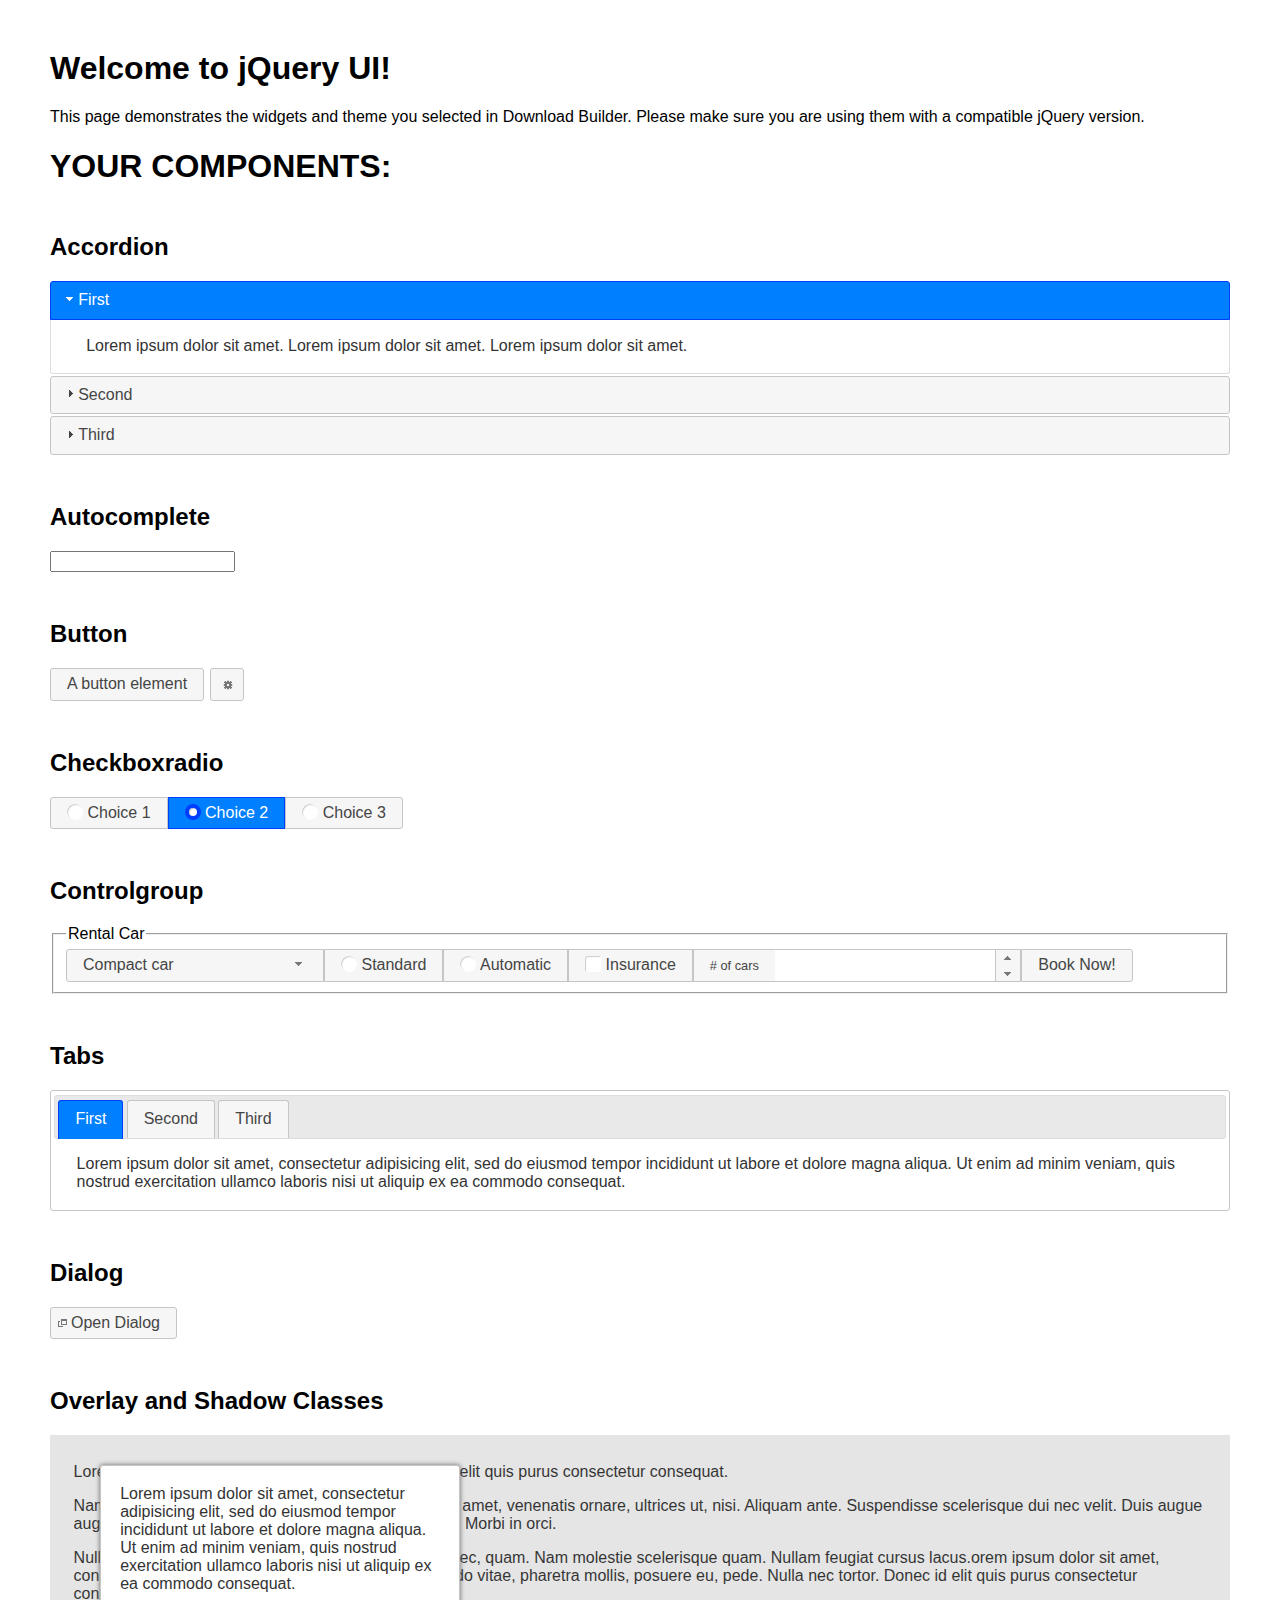
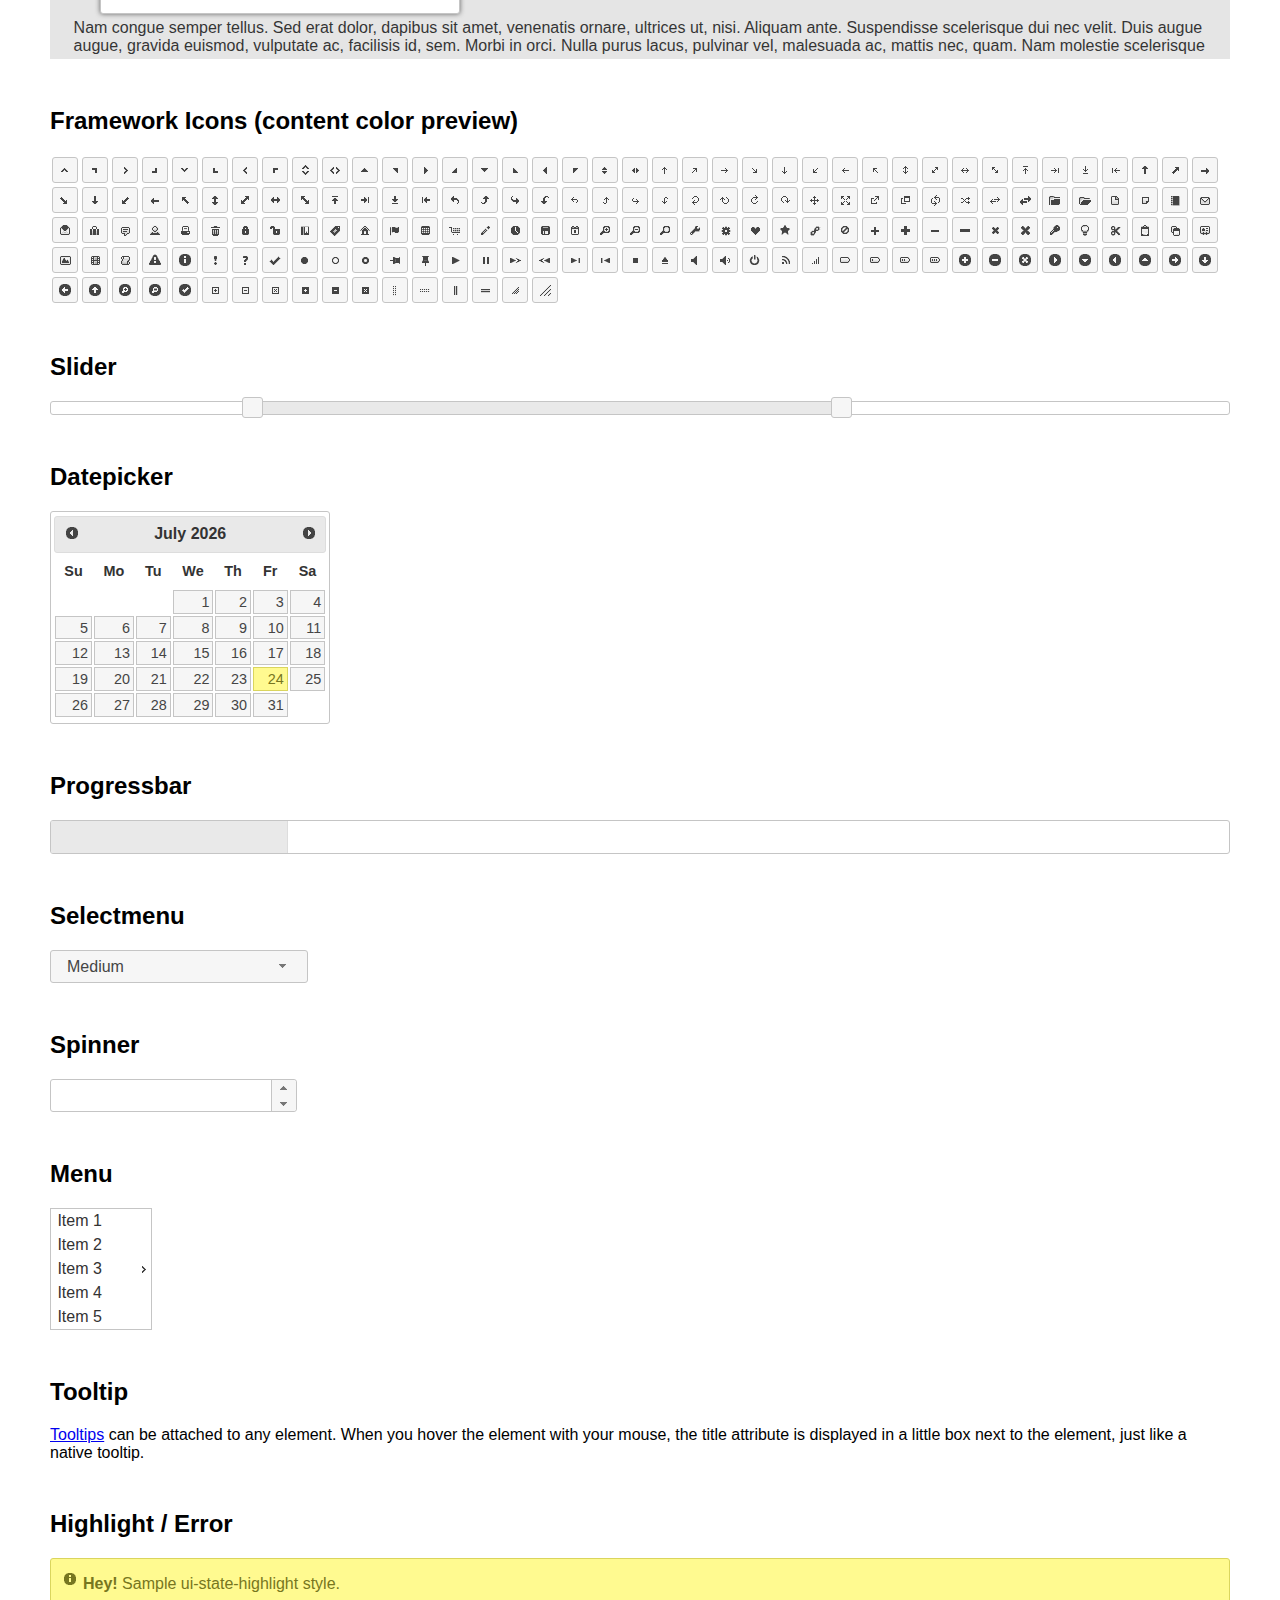
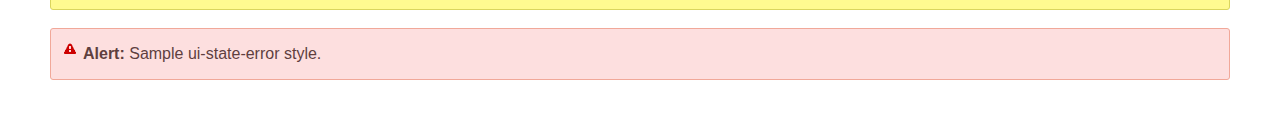
<file: ui/index.html>
<!doctype html>
<html lang="us">
<head>
	<meta charset="utf-8">
	<title>jQuery UI Example Page</title>
	<link href="jquery-ui.css" rel="stylesheet">
	<style>
	body{
		font-family: "Trebuchet MS", sans-serif;
		margin: 50px;
	}
	.demoHeaders {
		margin-top: 2em;
	}
	#dialog-link {
		padding: .4em 1em .4em 20px;
		text-decoration: none;
		position: relative;
	}
	#dialog-link span.ui-icon {
		margin: 0 5px 0 0;
		position: absolute;
		left: .2em;
		top: 50%;
		margin-top: -8px;
	}
	#icons {
		margin: 0;
		padding: 0;
	}
	#icons li {
		margin: 2px;
		position: relative;
		padding: 4px 0;
		cursor: pointer;
		float: left;
		list-style: none;
	}
	#icons span.ui-icon {
		float: left;
		margin: 0 4px;
	}
	.fakewindowcontain .ui-widget-overlay {
		position: absolute;
	}
	select {
		width: 200px;
	}
	</style>
</head>
<body>

<h1>Welcome to jQuery UI!</h1>

<div class="ui-widget">
	<p>This page demonstrates the widgets and theme you selected in Download Builder. Please make sure you are using them with a compatible jQuery version.</p>
</div>

<h1>YOUR COMPONENTS:</h1>


<!-- Accordion -->
<h2 class="demoHeaders">Accordion</h2>
<div id="accordion">
	<h3>First</h3>
	<div>Lorem ipsum dolor sit amet. Lorem ipsum dolor sit amet. Lorem ipsum dolor sit amet.</div>
	<h3>Second</h3>
	<div>Phasellus mattis tincidunt nibh.</div>
	<h3>Third</h3>
	<div>Nam dui erat, auctor a, dignissim quis.</div>
</div>



<!-- Autocomplete -->
<h2 class="demoHeaders">Autocomplete</h2>
<div>
	<input id="autocomplete" title="type &quot;a&quot;">
</div>



<!-- Button -->
<h2 class="demoHeaders">Button</h2>
<button id="button">A button element</button>
<button id="button-icon">An icon-only button</button>



<!-- Checkboxradio -->
<h2 class="demoHeaders">Checkboxradio</h2>
<form style="margin-top: 1em;">
	<div id="radioset">
		<input type="radio" id="radio1" name="radio"><label for="radio1">Choice 1</label>
		<input type="radio" id="radio2" name="radio" checked="checked"><label for="radio2">Choice 2</label>
		<input type="radio" id="radio3" name="radio"><label for="radio3">Choice 3</label>
	</div>
</form>



<!-- Controlgroup -->
<h2 class="demoHeaders">Controlgroup</h2>
<fieldset>
	<legend>Rental Car</legend>
	<div id="controlgroup">
		<select id="car-type">
			<option>Compact car</option>
			<option>Midsize car</option>
			<option>Full size car</option>
			<option>SUV</option>
			<option>Luxury</option>
			<option>Truck</option>
			<option>Van</option>
		</select>
		<label for="transmission-standard">Standard</label>
		<input type="radio" name="transmission" id="transmission-standard">
		<label for="transmission-automatic">Automatic</label>
		<input type="radio" name="transmission" id="transmission-automatic">
		<label for="insurance">Insurance</label>
		<input type="checkbox" name="insurance" id="insurance">
		<label for="horizontal-spinner" class="ui-controlgroup-label"># of cars</label>
		<input id="horizontal-spinner" class="ui-spinner-input">
		<button>Book Now!</button>
	</div>
</fieldset>



<!-- Tabs -->
<h2 class="demoHeaders">Tabs</h2>
<div id="tabs">
	<ul>
		<li><a href="#tabs-1">First</a></li>
		<li><a href="#tabs-2">Second</a></li>
		<li><a href="#tabs-3">Third</a></li>
	</ul>
	<div id="tabs-1">Lorem ipsum dolor sit amet, consectetur adipisicing elit, sed do eiusmod tempor incididunt ut labore et dolore magna aliqua. Ut enim ad minim veniam, quis nostrud exercitation ullamco laboris nisi ut aliquip ex ea commodo consequat.</div>
	<div id="tabs-2">Phasellus mattis tincidunt nibh. Cras orci urna, blandit id, pretium vel, aliquet ornare, felis. Maecenas scelerisque sem non nisl. Fusce sed lorem in enim dictum bibendum.</div>
	<div id="tabs-3">Nam dui erat, auctor a, dignissim quis, sollicitudin eu, felis. Pellentesque nisi urna, interdum eget, sagittis et, consequat vestibulum, lacus. Mauris porttitor ullamcorper augue.</div>
</div>



<h2 class="demoHeaders">Dialog</h2>
<p>
	<button id="dialog-link" class="ui-button ui-corner-all ui-widget">
		<span class="ui-icon ui-icon-newwin"></span>Open Dialog
	</button>
</p>

<h2 class="demoHeaders">Overlay and Shadow Classes</h2>
<div style="position: relative; width: 96%; height: 200px; padding:1% 2%; overflow:hidden;" class="fakewindowcontain">
	<p>Lorem ipsum dolor sit amet,  Nulla nec tortor. Donec id elit quis purus consectetur consequat. </p><p>Nam congue semper tellus. Sed erat dolor, dapibus sit amet, venenatis ornare, ultrices ut, nisi. Aliquam ante. Suspendisse scelerisque dui nec velit. Duis augue augue, gravida euismod, vulputate ac, facilisis id, sem. Morbi in orci. </p><p>Nulla purus lacus, pulvinar vel, malesuada ac, mattis nec, quam. Nam molestie scelerisque quam. Nullam feugiat cursus lacus.orem ipsum dolor sit amet, consectetur adipiscing elit. Donec libero risus, commodo vitae, pharetra mollis, posuere eu, pede. Nulla nec tortor. Donec id elit quis purus consectetur consequat. </p><p>Nam congue semper tellus. Sed erat dolor, dapibus sit amet, venenatis ornare, ultrices ut, nisi. Aliquam ante. Suspendisse scelerisque dui nec velit. Duis augue augue, gravida euismod, vulputate ac, facilisis id, sem. Morbi in orci. Nulla purus lacus, pulvinar vel, malesuada ac, mattis nec, quam. Nam molestie scelerisque quam. </p><p>Nullam feugiat cursus lacus.orem ipsum dolor sit amet, consectetur adipiscing elit. Donec libero risus, commodo vitae, pharetra mollis, posuere eu, pede. Nulla nec tortor. Donec id elit quis purus consectetur consequat. Nam congue semper tellus. Sed erat dolor, dapibus sit amet, venenatis ornare, ultrices ut, nisi. Aliquam ante. </p><p>Suspendisse scelerisque dui nec velit. Duis augue augue, gravida euismod, vulputate ac, facilisis id, sem. Morbi in orci. Nulla purus lacus, pulvinar vel, malesuada ac, mattis nec, quam. Nam molestie scelerisque quam. Nullam feugiat cursus lacus.orem ipsum dolor sit amet, consectetur adipiscing elit. Donec libero risus, commodo vitae, pharetra mollis, posuere eu, pede. Nulla nec tortor. Donec id elit quis purus consectetur consequat. Nam congue semper tellus. Sed erat dolor, dapibus sit amet, venenatis ornare, ultrices ut, nisi. </p>

	<!-- ui-dialog -->
	<div class="ui-widget-overlay ui-front"></div>
	<div style="position: absolute; width: 320px; left: 50px; top: 30px; padding: 1.2em" class="ui-widget ui-front ui-widget-content ui-corner-all ui-widget-shadow">
		Lorem ipsum dolor sit amet, consectetur adipisicing elit, sed do eiusmod tempor incididunt ut labore et dolore magna aliqua. Ut enim ad minim veniam, quis nostrud exercitation ullamco laboris nisi ut aliquip ex ea commodo consequat.
	</div>

</div>

<!-- ui-dialog -->
<div id="dialog" title="Dialog Title">
	<p>Lorem ipsum dolor sit amet, consectetur adipisicing elit, sed do eiusmod tempor incididunt ut labore et dolore magna aliqua. Ut enim ad minim veniam, quis nostrud exercitation ullamco laboris nisi ut aliquip ex ea commodo consequat.</p>
</div>



<h2 class="demoHeaders">Framework Icons (content color preview)</h2>
<ul id="icons" class="ui-widget ui-helper-clearfix">
	<li class="ui-state-default ui-corner-all" title=".ui-icon-caret-1-n"><span class="ui-icon ui-icon-caret-1-n"></span></li>
	<li class="ui-state-default ui-corner-all" title=".ui-icon-caret-1-ne"><span class="ui-icon ui-icon-caret-1-ne"></span></li>
	<li class="ui-state-default ui-corner-all" title=".ui-icon-caret-1-e"><span class="ui-icon ui-icon-caret-1-e"></span></li>
	<li class="ui-state-default ui-corner-all" title=".ui-icon-caret-1-se"><span class="ui-icon ui-icon-caret-1-se"></span></li>
	<li class="ui-state-default ui-corner-all" title=".ui-icon-caret-1-s"><span class="ui-icon ui-icon-caret-1-s"></span></li>
	<li class="ui-state-default ui-corner-all" title=".ui-icon-caret-1-sw"><span class="ui-icon ui-icon-caret-1-sw"></span></li>
	<li class="ui-state-default ui-corner-all" title=".ui-icon-caret-1-w"><span class="ui-icon ui-icon-caret-1-w"></span></li>
	<li class="ui-state-default ui-corner-all" title=".ui-icon-caret-1-nw"><span class="ui-icon ui-icon-caret-1-nw"></span></li>
	<li class="ui-state-default ui-corner-all" title=".ui-icon-caret-2-n-s"><span class="ui-icon ui-icon-caret-2-n-s"></span></li>
	<li class="ui-state-default ui-corner-all" title=".ui-icon-caret-2-e-w"><span class="ui-icon ui-icon-caret-2-e-w"></span></li>
	<li class="ui-state-default ui-corner-all" title=".ui-icon-triangle-1-n"><span class="ui-icon ui-icon-triangle-1-n"></span></li>
	<li class="ui-state-default ui-corner-all" title=".ui-icon-triangle-1-ne"><span class="ui-icon ui-icon-triangle-1-ne"></span></li>
	<li class="ui-state-default ui-corner-all" title=".ui-icon-triangle-1-e"><span class="ui-icon ui-icon-triangle-1-e"></span></li>
	<li class="ui-state-default ui-corner-all" title=".ui-icon-triangle-1-se"><span class="ui-icon ui-icon-triangle-1-se"></span></li>
	<li class="ui-state-default ui-corner-all" title=".ui-icon-triangle-1-s"><span class="ui-icon ui-icon-triangle-1-s"></span></li>
	<li class="ui-state-default ui-corner-all" title=".ui-icon-triangle-1-sw"><span class="ui-icon ui-icon-triangle-1-sw"></span></li>
	<li class="ui-state-default ui-corner-all" title=".ui-icon-triangle-1-w"><span class="ui-icon ui-icon-triangle-1-w"></span></li>
	<li class="ui-state-default ui-corner-all" title=".ui-icon-triangle-1-nw"><span class="ui-icon ui-icon-triangle-1-nw"></span></li>
	<li class="ui-state-default ui-corner-all" title=".ui-icon-triangle-2-n-s"><span class="ui-icon ui-icon-triangle-2-n-s"></span></li>
	<li class="ui-state-default ui-corner-all" title=".ui-icon-triangle-2-e-w"><span class="ui-icon ui-icon-triangle-2-e-w"></span></li>
	<li class="ui-state-default ui-corner-all" title=".ui-icon-arrow-1-n"><span class="ui-icon ui-icon-arrow-1-n"></span></li>
	<li class="ui-state-default ui-corner-all" title=".ui-icon-arrow-1-ne"><span class="ui-icon ui-icon-arrow-1-ne"></span></li>
	<li class="ui-state-default ui-corner-all" title=".ui-icon-arrow-1-e"><span class="ui-icon ui-icon-arrow-1-e"></span></li>
	<li class="ui-state-default ui-corner-all" title=".ui-icon-arrow-1-se"><span class="ui-icon ui-icon-arrow-1-se"></span></li>
	<li class="ui-state-default ui-corner-all" title=".ui-icon-arrow-1-s"><span class="ui-icon ui-icon-arrow-1-s"></span></li>
	<li class="ui-state-default ui-corner-all" title=".ui-icon-arrow-1-sw"><span class="ui-icon ui-icon-arrow-1-sw"></span></li>
	<li class="ui-state-default ui-corner-all" title=".ui-icon-arrow-1-w"><span class="ui-icon ui-icon-arrow-1-w"></span></li>
	<li class="ui-state-default ui-corner-all" title=".ui-icon-arrow-1-nw"><span class="ui-icon ui-icon-arrow-1-nw"></span></li>
	<li class="ui-state-default ui-corner-all" title=".ui-icon-arrow-2-n-s"><span class="ui-icon ui-icon-arrow-2-n-s"></span></li>
	<li class="ui-state-default ui-corner-all" title=".ui-icon-arrow-2-ne-sw"><span class="ui-icon ui-icon-arrow-2-ne-sw"></span></li>
	<li class="ui-state-default ui-corner-all" title=".ui-icon-arrow-2-e-w"><span class="ui-icon ui-icon-arrow-2-e-w"></span></li>
	<li class="ui-state-default ui-corner-all" title=".ui-icon-arrow-2-se-nw"><span class="ui-icon ui-icon-arrow-2-se-nw"></span></li>
	<li class="ui-state-default ui-corner-all" title=".ui-icon-arrowstop-1-n"><span class="ui-icon ui-icon-arrowstop-1-n"></span></li>
	<li class="ui-state-default ui-corner-all" title=".ui-icon-arrowstop-1-e"><span class="ui-icon ui-icon-arrowstop-1-e"></span></li>
	<li class="ui-state-default ui-corner-all" title=".ui-icon-arrowstop-1-s"><span class="ui-icon ui-icon-arrowstop-1-s"></span></li>
	<li class="ui-state-default ui-corner-all" title=".ui-icon-arrowstop-1-w"><span class="ui-icon ui-icon-arrowstop-1-w"></span></li>
	<li class="ui-state-default ui-corner-all" title=".ui-icon-arrowthick-1-n"><span class="ui-icon ui-icon-arrowthick-1-n"></span></li>
	<li class="ui-state-default ui-corner-all" title=".ui-icon-arrowthick-1-ne"><span class="ui-icon ui-icon-arrowthick-1-ne"></span></li>
	<li class="ui-state-default ui-corner-all" title=".ui-icon-arrowthick-1-e"><span class="ui-icon ui-icon-arrowthick-1-e"></span></li>
	<li class="ui-state-default ui-corner-all" title=".ui-icon-arrowthick-1-se"><span class="ui-icon ui-icon-arrowthick-1-se"></span></li>
	<li class="ui-state-default ui-corner-all" title=".ui-icon-arrowthick-1-s"><span class="ui-icon ui-icon-arrowthick-1-s"></span></li>
	<li class="ui-state-default ui-corner-all" title=".ui-icon-arrowthick-1-sw"><span class="ui-icon ui-icon-arrowthick-1-sw"></span></li>
	<li class="ui-state-default ui-corner-all" title=".ui-icon-arrowthick-1-w"><span class="ui-icon ui-icon-arrowthick-1-w"></span></li>
	<li class="ui-state-default ui-corner-all" title=".ui-icon-arrowthick-1-nw"><span class="ui-icon ui-icon-arrowthick-1-nw"></span></li>
	<li class="ui-state-default ui-corner-all" title=".ui-icon-arrowthick-2-n-s"><span class="ui-icon ui-icon-arrowthick-2-n-s"></span></li>
	<li class="ui-state-default ui-corner-all" title=".ui-icon-arrowthick-2-ne-sw"><span class="ui-icon ui-icon-arrowthick-2-ne-sw"></span></li>
	<li class="ui-state-default ui-corner-all" title=".ui-icon-arrowthick-2-e-w"><span class="ui-icon ui-icon-arrowthick-2-e-w"></span></li>
	<li class="ui-state-default ui-corner-all" title=".ui-icon-arrowthick-2-se-nw"><span class="ui-icon ui-icon-arrowthick-2-se-nw"></span></li>
	<li class="ui-state-default ui-corner-all" title=".ui-icon-arrowthickstop-1-n"><span class="ui-icon ui-icon-arrowthickstop-1-n"></span></li>
	<li class="ui-state-default ui-corner-all" title=".ui-icon-arrowthickstop-1-e"><span class="ui-icon ui-icon-arrowthickstop-1-e"></span></li>
	<li class="ui-state-default ui-corner-all" title=".ui-icon-arrowthickstop-1-s"><span class="ui-icon ui-icon-arrowthickstop-1-s"></span></li>
	<li class="ui-state-default ui-corner-all" title=".ui-icon-arrowthickstop-1-w"><span class="ui-icon ui-icon-arrowthickstop-1-w"></span></li>
	<li class="ui-state-default ui-corner-all" title=".ui-icon-arrowreturnthick-1-w"><span class="ui-icon ui-icon-arrowreturnthick-1-w"></span></li>
	<li class="ui-state-default ui-corner-all" title=".ui-icon-arrowreturnthick-1-n"><span class="ui-icon ui-icon-arrowreturnthick-1-n"></span></li>
	<li class="ui-state-default ui-corner-all" title=".ui-icon-arrowreturnthick-1-e"><span class="ui-icon ui-icon-arrowreturnthick-1-e"></span></li>
	<li class="ui-state-default ui-corner-all" title=".ui-icon-arrowreturnthick-1-s"><span class="ui-icon ui-icon-arrowreturnthick-1-s"></span></li>
	<li class="ui-state-default ui-corner-all" title=".ui-icon-arrowreturn-1-w"><span class="ui-icon ui-icon-arrowreturn-1-w"></span></li>
	<li class="ui-state-default ui-corner-all" title=".ui-icon-arrowreturn-1-n"><span class="ui-icon ui-icon-arrowreturn-1-n"></span></li>
	<li class="ui-state-default ui-corner-all" title=".ui-icon-arrowreturn-1-e"><span class="ui-icon ui-icon-arrowreturn-1-e"></span></li>
	<li class="ui-state-default ui-corner-all" title=".ui-icon-arrowreturn-1-s"><span class="ui-icon ui-icon-arrowreturn-1-s"></span></li>
	<li class="ui-state-default ui-corner-all" title=".ui-icon-arrowrefresh-1-w"><span class="ui-icon ui-icon-arrowrefresh-1-w"></span></li>
	<li class="ui-state-default ui-corner-all" title=".ui-icon-arrowrefresh-1-n"><span class="ui-icon ui-icon-arrowrefresh-1-n"></span></li>
	<li class="ui-state-default ui-corner-all" title=".ui-icon-arrowrefresh-1-e"><span class="ui-icon ui-icon-arrowrefresh-1-e"></span></li>
	<li class="ui-state-default ui-corner-all" title=".ui-icon-arrowrefresh-1-s"><span class="ui-icon ui-icon-arrowrefresh-1-s"></span></li>
	<li class="ui-state-default ui-corner-all" title=".ui-icon-arrow-4"><span class="ui-icon ui-icon-arrow-4"></span></li>
	<li class="ui-state-default ui-corner-all" title=".ui-icon-arrow-4-diag"><span class="ui-icon ui-icon-arrow-4-diag"></span></li>
	<li class="ui-state-default ui-corner-all" title=".ui-icon-extlink"><span class="ui-icon ui-icon-extlink"></span></li>
	<li class="ui-state-default ui-corner-all" title=".ui-icon-newwin"><span class="ui-icon ui-icon-newwin"></span></li>
	<li class="ui-state-default ui-corner-all" title=".ui-icon-refresh"><span class="ui-icon ui-icon-refresh"></span></li>
	<li class="ui-state-default ui-corner-all" title=".ui-icon-shuffle"><span class="ui-icon ui-icon-shuffle"></span></li>
	<li class="ui-state-default ui-corner-all" title=".ui-icon-transfer-e-w"><span class="ui-icon ui-icon-transfer-e-w"></span></li>
	<li class="ui-state-default ui-corner-all" title=".ui-icon-transferthick-e-w"><span class="ui-icon ui-icon-transferthick-e-w"></span></li>
	<li class="ui-state-default ui-corner-all" title=".ui-icon-folder-collapsed"><span class="ui-icon ui-icon-folder-collapsed"></span></li>
	<li class="ui-state-default ui-corner-all" title=".ui-icon-folder-open"><span class="ui-icon ui-icon-folder-open"></span></li>
	<li class="ui-state-default ui-corner-all" title=".ui-icon-document"><span class="ui-icon ui-icon-document"></span></li>
	<li class="ui-state-default ui-corner-all" title=".ui-icon-document-b"><span class="ui-icon ui-icon-document-b"></span></li>
	<li class="ui-state-default ui-corner-all" title=".ui-icon-note"><span class="ui-icon ui-icon-note"></span></li>
	<li class="ui-state-default ui-corner-all" title=".ui-icon-mail-closed"><span class="ui-icon ui-icon-mail-closed"></span></li>
	<li class="ui-state-default ui-corner-all" title=".ui-icon-mail-open"><span class="ui-icon ui-icon-mail-open"></span></li>
	<li class="ui-state-default ui-corner-all" title=".ui-icon-suitcase"><span class="ui-icon ui-icon-suitcase"></span></li>
	<li class="ui-state-default ui-corner-all" title=".ui-icon-comment"><span class="ui-icon ui-icon-comment"></span></li>
	<li class="ui-state-default ui-corner-all" title=".ui-icon-person"><span class="ui-icon ui-icon-person"></span></li>
	<li class="ui-state-default ui-corner-all" title=".ui-icon-print"><span class="ui-icon ui-icon-print"></span></li>
	<li class="ui-state-default ui-corner-all" title=".ui-icon-trash"><span class="ui-icon ui-icon-trash"></span></li>
	<li class="ui-state-default ui-corner-all" title=".ui-icon-locked"><span class="ui-icon ui-icon-locked"></span></li>
	<li class="ui-state-default ui-corner-all" title=".ui-icon-unlocked"><span class="ui-icon ui-icon-unlocked"></span></li>
	<li class="ui-state-default ui-corner-all" title=".ui-icon-bookmark"><span class="ui-icon ui-icon-bookmark"></span></li>
	<li class="ui-state-default ui-corner-all" title=".ui-icon-tag"><span class="ui-icon ui-icon-tag"></span></li>
	<li class="ui-state-default ui-corner-all" title=".ui-icon-home"><span class="ui-icon ui-icon-home"></span></li>
	<li class="ui-state-default ui-corner-all" title=".ui-icon-flag"><span class="ui-icon ui-icon-flag"></span></li>
	<li class="ui-state-default ui-corner-all" title=".ui-icon-calculator"><span class="ui-icon ui-icon-calculator"></span></li>
	<li class="ui-state-default ui-corner-all" title=".ui-icon-cart"><span class="ui-icon ui-icon-cart"></span></li>
	<li class="ui-state-default ui-corner-all" title=".ui-icon-pencil"><span class="ui-icon ui-icon-pencil"></span></li>
	<li class="ui-state-default ui-corner-all" title=".ui-icon-clock"><span class="ui-icon ui-icon-clock"></span></li>
	<li class="ui-state-default ui-corner-all" title=".ui-icon-disk"><span class="ui-icon ui-icon-disk"></span></li>
	<li class="ui-state-default ui-corner-all" title=".ui-icon-calendar"><span class="ui-icon ui-icon-calendar"></span></li>
	<li class="ui-state-default ui-corner-all" title=".ui-icon-zoomin"><span class="ui-icon ui-icon-zoomin"></span></li>
	<li class="ui-state-default ui-corner-all" title=".ui-icon-zoomout"><span class="ui-icon ui-icon-zoomout"></span></li>
	<li class="ui-state-default ui-corner-all" title=".ui-icon-search"><span class="ui-icon ui-icon-search"></span></li>
	<li class="ui-state-default ui-corner-all" title=".ui-icon-wrench"><span class="ui-icon ui-icon-wrench"></span></li>
	<li class="ui-state-default ui-corner-all" title=".ui-icon-gear"><span class="ui-icon ui-icon-gear"></span></li>
	<li class="ui-state-default ui-corner-all" title=".ui-icon-heart"><span class="ui-icon ui-icon-heart"></span></li>
	<li class="ui-state-default ui-corner-all" title=".ui-icon-star"><span class="ui-icon ui-icon-star"></span></li>
	<li class="ui-state-default ui-corner-all" title=".ui-icon-link"><span class="ui-icon ui-icon-link"></span></li>
	<li class="ui-state-default ui-corner-all" title=".ui-icon-cancel"><span class="ui-icon ui-icon-cancel"></span></li>
	<li class="ui-state-default ui-corner-all" title=".ui-icon-plus"><span class="ui-icon ui-icon-plus"></span></li>
	<li class="ui-state-default ui-corner-all" title=".ui-icon-plusthick"><span class="ui-icon ui-icon-plusthick"></span></li>
	<li class="ui-state-default ui-corner-all" title=".ui-icon-minus"><span class="ui-icon ui-icon-minus"></span></li>
	<li class="ui-state-default ui-corner-all" title=".ui-icon-minusthick"><span class="ui-icon ui-icon-minusthick"></span></li>
	<li class="ui-state-default ui-corner-all" title=".ui-icon-close"><span class="ui-icon ui-icon-close"></span></li>
	<li class="ui-state-default ui-corner-all" title=".ui-icon-closethick"><span class="ui-icon ui-icon-closethick"></span></li>
	<li class="ui-state-default ui-corner-all" title=".ui-icon-key"><span class="ui-icon ui-icon-key"></span></li>
	<li class="ui-state-default ui-corner-all" title=".ui-icon-lightbulb"><span class="ui-icon ui-icon-lightbulb"></span></li>
	<li class="ui-state-default ui-corner-all" title=".ui-icon-scissors"><span class="ui-icon ui-icon-scissors"></span></li>
	<li class="ui-state-default ui-corner-all" title=".ui-icon-clipboard"><span class="ui-icon ui-icon-clipboard"></span></li>
	<li class="ui-state-default ui-corner-all" title=".ui-icon-copy"><span class="ui-icon ui-icon-copy"></span></li>
	<li class="ui-state-default ui-corner-all" title=".ui-icon-contact"><span class="ui-icon ui-icon-contact"></span></li>
	<li class="ui-state-default ui-corner-all" title=".ui-icon-image"><span class="ui-icon ui-icon-image"></span></li>
	<li class="ui-state-default ui-corner-all" title=".ui-icon-video"><span class="ui-icon ui-icon-video"></span></li>
	<li class="ui-state-default ui-corner-all" title=".ui-icon-script"><span class="ui-icon ui-icon-script"></span></li>
	<li class="ui-state-default ui-corner-all" title=".ui-icon-alert"><span class="ui-icon ui-icon-alert"></span></li>
	<li class="ui-state-default ui-corner-all" title=".ui-icon-info"><span class="ui-icon ui-icon-info"></span></li>
	<li class="ui-state-default ui-corner-all" title=".ui-icon-notice"><span class="ui-icon ui-icon-notice"></span></li>
	<li class="ui-state-default ui-corner-all" title=".ui-icon-help"><span class="ui-icon ui-icon-help"></span></li>
	<li class="ui-state-default ui-corner-all" title=".ui-icon-check"><span class="ui-icon ui-icon-check"></span></li>
	<li class="ui-state-default ui-corner-all" title=".ui-icon-bullet"><span class="ui-icon ui-icon-bullet"></span></li>
	<li class="ui-state-default ui-corner-all" title=".ui-icon-radio-off"><span class="ui-icon ui-icon-radio-off"></span></li>
	<li class="ui-state-default ui-corner-all" title=".ui-icon-radio-on"><span class="ui-icon ui-icon-radio-on"></span></li>
	<li class="ui-state-default ui-corner-all" title=".ui-icon-pin-w"><span class="ui-icon ui-icon-pin-w"></span></li>
	<li class="ui-state-default ui-corner-all" title=".ui-icon-pin-s"><span class="ui-icon ui-icon-pin-s"></span></li>
	<li class="ui-state-default ui-corner-all" title=".ui-icon-play"><span class="ui-icon ui-icon-play"></span></li>
	<li class="ui-state-default ui-corner-all" title=".ui-icon-pause"><span class="ui-icon ui-icon-pause"></span></li>
	<li class="ui-state-default ui-corner-all" title=".ui-icon-seek-next"><span class="ui-icon ui-icon-seek-next"></span></li>
	<li class="ui-state-default ui-corner-all" title=".ui-icon-seek-prev"><span class="ui-icon ui-icon-seek-prev"></span></li>
	<li class="ui-state-default ui-corner-all" title=".ui-icon-seek-end"><span class="ui-icon ui-icon-seek-end"></span></li>
	<li class="ui-state-default ui-corner-all" title=".ui-icon-seek-first"><span class="ui-icon ui-icon-seek-first"></span></li>
	<li class="ui-state-default ui-corner-all" title=".ui-icon-stop"><span class="ui-icon ui-icon-stop"></span></li>
	<li class="ui-state-default ui-corner-all" title=".ui-icon-eject"><span class="ui-icon ui-icon-eject"></span></li>
	<li class="ui-state-default ui-corner-all" title=".ui-icon-volume-off"><span class="ui-icon ui-icon-volume-off"></span></li>
	<li class="ui-state-default ui-corner-all" title=".ui-icon-volume-on"><span class="ui-icon ui-icon-volume-on"></span></li>
	<li class="ui-state-default ui-corner-all" title=".ui-icon-power"><span class="ui-icon ui-icon-power"></span></li>
	<li class="ui-state-default ui-corner-all" title=".ui-icon-signal-diag"><span class="ui-icon ui-icon-signal-diag"></span></li>
	<li class="ui-state-default ui-corner-all" title=".ui-icon-signal"><span class="ui-icon ui-icon-signal"></span></li>
	<li class="ui-state-default ui-corner-all" title=".ui-icon-battery-0"><span class="ui-icon ui-icon-battery-0"></span></li>
	<li class="ui-state-default ui-corner-all" title=".ui-icon-battery-1"><span class="ui-icon ui-icon-battery-1"></span></li>
	<li class="ui-state-default ui-corner-all" title=".ui-icon-battery-2"><span class="ui-icon ui-icon-battery-2"></span></li>
	<li class="ui-state-default ui-corner-all" title=".ui-icon-battery-3"><span class="ui-icon ui-icon-battery-3"></span></li>
	<li class="ui-state-default ui-corner-all" title=".ui-icon-circle-plus"><span class="ui-icon ui-icon-circle-plus"></span></li>
	<li class="ui-state-default ui-corner-all" title=".ui-icon-circle-minus"><span class="ui-icon ui-icon-circle-minus"></span></li>
	<li class="ui-state-default ui-corner-all" title=".ui-icon-circle-close"><span class="ui-icon ui-icon-circle-close"></span></li>
	<li class="ui-state-default ui-corner-all" title=".ui-icon-circle-triangle-e"><span class="ui-icon ui-icon-circle-triangle-e"></span></li>
	<li class="ui-state-default ui-corner-all" title=".ui-icon-circle-triangle-s"><span class="ui-icon ui-icon-circle-triangle-s"></span></li>
	<li class="ui-state-default ui-corner-all" title=".ui-icon-circle-triangle-w"><span class="ui-icon ui-icon-circle-triangle-w"></span></li>
	<li class="ui-state-default ui-corner-all" title=".ui-icon-circle-triangle-n"><span class="ui-icon ui-icon-circle-triangle-n"></span></li>
	<li class="ui-state-default ui-corner-all" title=".ui-icon-circle-arrow-e"><span class="ui-icon ui-icon-circle-arrow-e"></span></li>
	<li class="ui-state-default ui-corner-all" title=".ui-icon-circle-arrow-s"><span class="ui-icon ui-icon-circle-arrow-s"></span></li>
	<li class="ui-state-default ui-corner-all" title=".ui-icon-circle-arrow-w"><span class="ui-icon ui-icon-circle-arrow-w"></span></li>
	<li class="ui-state-default ui-corner-all" title=".ui-icon-circle-arrow-n"><span class="ui-icon ui-icon-circle-arrow-n"></span></li>
	<li class="ui-state-default ui-corner-all" title=".ui-icon-circle-zoomin"><span class="ui-icon ui-icon-circle-zoomin"></span></li>
	<li class="ui-state-default ui-corner-all" title=".ui-icon-circle-zoomout"><span class="ui-icon ui-icon-circle-zoomout"></span></li>
	<li class="ui-state-default ui-corner-all" title=".ui-icon-circle-check"><span class="ui-icon ui-icon-circle-check"></span></li>
	<li class="ui-state-default ui-corner-all" title=".ui-icon-circlesmall-plus"><span class="ui-icon ui-icon-circlesmall-plus"></span></li>
	<li class="ui-state-default ui-corner-all" title=".ui-icon-circlesmall-minus"><span class="ui-icon ui-icon-circlesmall-minus"></span></li>
	<li class="ui-state-default ui-corner-all" title=".ui-icon-circlesmall-close"><span class="ui-icon ui-icon-circlesmall-close"></span></li>
	<li class="ui-state-default ui-corner-all" title=".ui-icon-squaresmall-plus"><span class="ui-icon ui-icon-squaresmall-plus"></span></li>
	<li class="ui-state-default ui-corner-all" title=".ui-icon-squaresmall-minus"><span class="ui-icon ui-icon-squaresmall-minus"></span></li>
	<li class="ui-state-default ui-corner-all" title=".ui-icon-squaresmall-close"><span class="ui-icon ui-icon-squaresmall-close"></span></li>
	<li class="ui-state-default ui-corner-all" title=".ui-icon-grip-dotted-vertical"><span class="ui-icon ui-icon-grip-dotted-vertical"></span></li>
	<li class="ui-state-default ui-corner-all" title=".ui-icon-grip-dotted-horizontal"><span class="ui-icon ui-icon-grip-dotted-horizontal"></span></li>
	<li class="ui-state-default ui-corner-all" title=".ui-icon-grip-solid-vertical"><span class="ui-icon ui-icon-grip-solid-vertical"></span></li>
	<li class="ui-state-default ui-corner-all" title=".ui-icon-grip-solid-horizontal"><span class="ui-icon ui-icon-grip-solid-horizontal"></span></li>
	<li class="ui-state-default ui-corner-all" title=".ui-icon-gripsmall-diagonal-se"><span class="ui-icon ui-icon-gripsmall-diagonal-se"></span></li>
	<li class="ui-state-default ui-corner-all" title=".ui-icon-grip-diagonal-se"><span class="ui-icon ui-icon-grip-diagonal-se"></span></li>
</ul>


<!-- Slider -->
<h2 class="demoHeaders">Slider</h2>
<div id="slider"></div>



<!-- Datepicker -->
<h2 class="demoHeaders">Datepicker</h2>
<div id="datepicker"></div>



<!-- Progressbar -->
<h2 class="demoHeaders">Progressbar</h2>
<div id="progressbar"></div>



<!-- Progressbar -->
<h2 class="demoHeaders">Selectmenu</h2>
<select id="selectmenu">
	<option>Slower</option>
	<option>Slow</option>
	<option selected="selected">Medium</option>
	<option>Fast</option>
	<option>Faster</option>
</select>



<!-- Spinner -->
<h2 class="demoHeaders">Spinner</h2>
<input id="spinner">



<!-- Menu -->
<h2 class="demoHeaders">Menu</h2>
<ul style="width:100px;" id="menu">
	<li><div>Item 1</div></li>
	<li><div>Item 2</div></li>
	<li><div>Item 3</div>
		<ul>
			<li><div>Item 3-1</div></li>
			<li><div>Item 3-2</div></li>
			<li><div>Item 3-3</div></li>
			<li><div>Item 3-4</div></li>
			<li><div>Item 3-5</div></li>
		</ul>
	</li>
	<li><div>Item 4</div></li>
	<li><div>Item 5</div></li>
</ul>



<!-- Tooltip -->
<h2 class="demoHeaders">Tooltip</h2>
<p id="tooltip">
	<a href="#" title="That&apos;s what this widget is">Tooltips</a> can be attached to any element. When you hover
the element with your mouse, the title attribute is displayed in a little box next to the element, just like a native tooltip.
</p>


<!-- Highlight / Error -->
<h2 class="demoHeaders">Highlight / Error</h2>
<div class="ui-widget">
	<div class="ui-state-highlight ui-corner-all" style="margin-top: 20px; padding: 0 .7em;">
		<p><span class="ui-icon ui-icon-info" style="float: left; margin-right: .3em;"></span>
		<strong>Hey!</strong> Sample ui-state-highlight style.</p>
	</div>
</div>
<br>
<div class="ui-widget">
	<div class="ui-state-error ui-corner-all" style="padding: 0 .7em;">
		<p><span class="ui-icon ui-icon-alert" style="float: left; margin-right: .3em;"></span>
		<strong>Alert:</strong> Sample ui-state-error style.</p>
	</div>
</div>

<script src="external/jquery/jquery.js"></script>
<script src="jquery-ui.js"></script>
<script>

$( "#accordion" ).accordion();



var availableTags = [
	"ActionScript",
	"AppleScript",
	"Asp",
	"BASIC",
	"C",
	"C++",
	"Clojure",
	"COBOL",
	"ColdFusion",
	"Erlang",
	"Fortran",
	"Groovy",
	"Haskell",
	"Java",
	"JavaScript",
	"Lisp",
	"Perl",
	"PHP",
	"Python",
	"Ruby",
	"Scala",
	"Scheme"
];
$( "#autocomplete" ).autocomplete({
	source: availableTags
});



$( "#button" ).button();
$( "#button-icon" ).button({
	icon: "ui-icon-gear",
	showLabel: false
});



$( "#radioset" ).buttonset();



$( "#controlgroup" ).controlgroup();



$( "#tabs" ).tabs();



$( "#dialog" ).dialog({
	autoOpen: false,
	width: 400,
	buttons: [
		{
			text: "Ok",
			click: function() {
				$( this ).dialog( "close" );
			}
		},
		{
			text: "Cancel",
			click: function() {
				$( this ).dialog( "close" );
			}
		}
	]
});

// Link to open the dialog
$( "#dialog-link" ).click(function( event ) {
	$( "#dialog" ).dialog( "open" );
	event.preventDefault();
});



$( "#datepicker" ).datepicker({
	inline: true
});



$( "#slider" ).slider({
	range: true,
	values: [ 17, 67 ]
});



$( "#progressbar" ).progressbar({
	value: 20
});



$( "#spinner" ).spinner();



$( "#menu" ).menu();



$( "#tooltip" ).tooltip();



$( "#selectmenu" ).selectmenu();


// Hover states on the static widgets
$( "#dialog-link, #icons li" ).hover(
	function() {
		$( this ).addClass( "ui-state-hover" );
	},
	function() {
		$( this ).removeClass( "ui-state-hover" );
	}
);
</script>
</body>
</html>
</file>
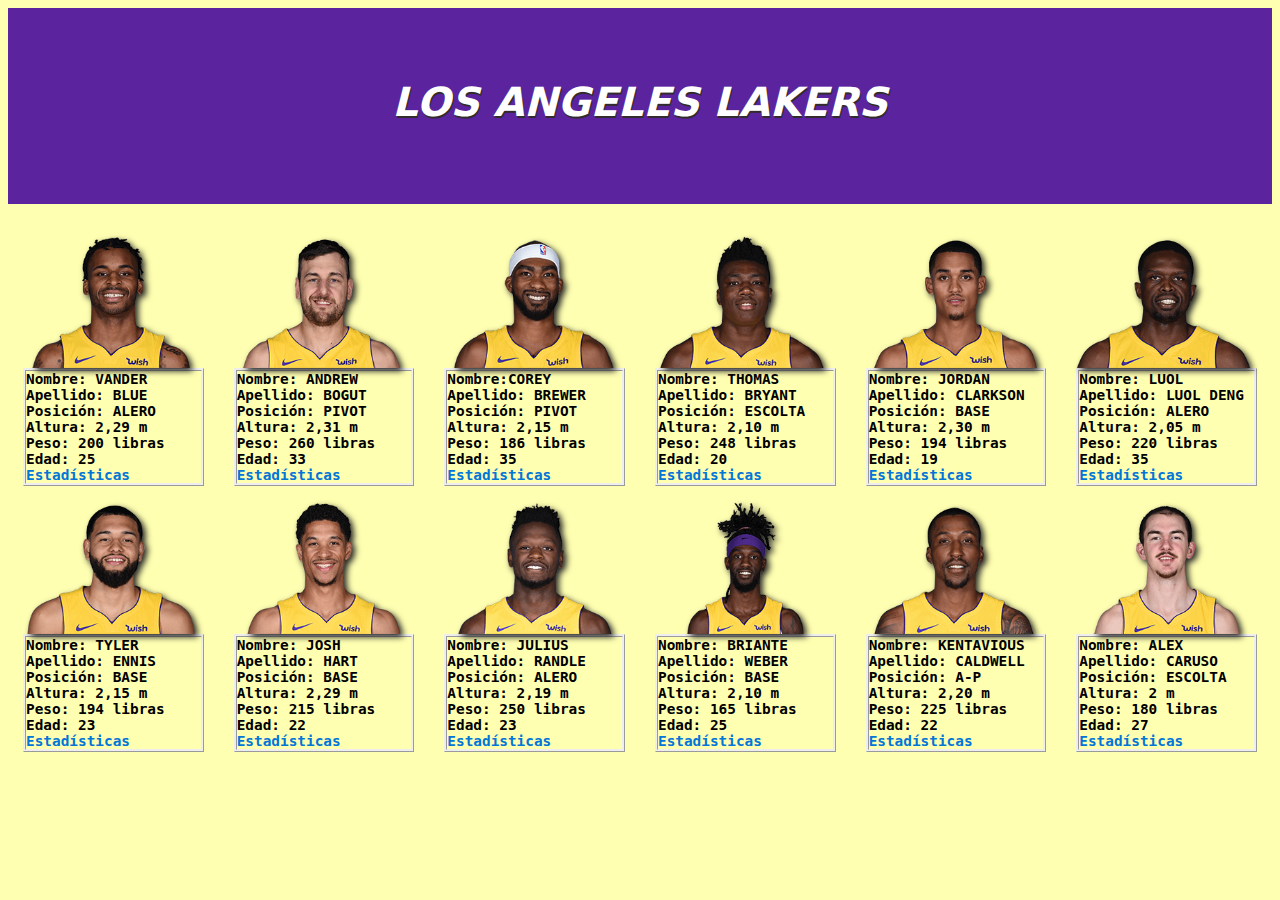
<file: baloncesto.html>
<!DOCTYPE html>
<html>
<head>
	<title>Baloncesto</title>
	<meta charset="utf-8">
	<meta name="viewport" content="width=device-width, user-scalable=no, initial-scale=1.0, maximum-scale=1.0, minimum-scale=1.0">
	<link rel="stylesheet" type="text/css" href="css/bootstrap.css">

</head>
<body>


	<header class="jumbotron text-center">
		<div>
			<h1>LOS ANGELES LAKERS</h1>
		</div>	
	</header>

		<div class="container-fluid">
			<div class="row">
				<div class="col-xs-12 col-sm-6 col-md-4 col-lg-2">
					<img class="img-fluid imgCaras" src="fotos/VANDER BLUE.png" alt="">
					<ul class="list-unstyled">
						<li>Nombre: VANDER</li>
						<li>Apellido: BLUE</li>
						<li>Posición: ALERO</li>
						<li>Altura: 2,29 m</li>
						<li>Peso: 200 libras</li>
						<li>Edad: 25</li>
						<li><a href="estadisticas.html">Estadísticas</a></li>
					</ul>
				</div>
				<div class="col-xs-12 col-sm-6 col-md-4 col-lg-2">
					<img class="img-fluid imgCaras" src="fotos/ANDREW BOGUT.png" alt="">
					<ul class="list-unstyled">
						<li>Nombre: ANDREW</li>
						<li>Apellido: BOGUT</li>
						<li>Posición: PIVOT</li>
						<li>Altura: 2,31 m</li>
						<li>Peso: 260 libras</li>
						<li>Edad: 33</li>
						<li><a href="estadisticas.html">Estadísticas</a></li>
					</ul>
				</div>
				<div class="col-xs-12 col-sm-6 col-md-4 col-lg-2">
					<img class="img-fluid" src="fotos/COREY BREWER.png" alt="">
					<ul class="list-unstyled">
						<li>Nombre:COREY</li>
						<li>Apellido: BREWER</li>
						<li>Posición: PIVOT</li>
						<li>Altura: 2,15 m</li>
						<li>Peso: 186 libras</li>
						<li>Edad: 35</li>
						<li><a href="estadisticas.html">Estadísticas</a></li>
					</ul>
				</div>
				<div class="col-xs-12 col-sm-6 col-md-4 col-lg-2">
					<img class="img-fluid" src="fotos/THOMAS BRYANT.png" alt="">
					<ul class="list-unstyled">
						<li>Nombre: THOMAS</li>
						<li>Apellido: BRYANT</li>
						<li>Posición: ESCOLTA</li>
						<li>Altura: 2,10 m</li>
						<li>Peso: 248 libras</li>
						<li>Edad: 20</li>
						<li><a href="estadisticas.html">Estadísticas</a></li>
					</ul>
				</div>
				<div class="col-xs-12 col-sm-6 col-md-4 col-lg-2">
					<img class="img-fluid" src="fotos/JORDAN CLARKSON.png" alt="">
					<ul class="list-unstyled">
						<li>Nombre: JORDAN</li>
						<li>Apellido: CLARKSON</li>
						<li>Posición: BASE</li>
						<li>Altura: 2,30 m</li>
						<li>Peso: 194 libras</li>
						<li>Edad: 19</li>
						<li><a href="estadisticas.html">Estadísticas</a></li>
					</ul>
				</div>
				<div class="col-xs-12 col-sm-6 col-md-4 col-lg-2">
					<img class="img-fluid" src="fotos/LUOL DENG.png" alt="">
					<ul class="list-unstyled">
						<li>Nombre: LUOL</li>
						<li>Apellido: LUOL DENG</li>
						<li>Posición: ALERO</li>
						<li>Altura: 2,05 m</li>
						<li>Peso: 220 libras</li>
						<li>Edad: 35</li>
						<li><a href="estadisticas.html">Estadísticas</a></li>
					</ul>
				</div>
				<div class="col-xs-12 col-sm-6 col-md-4 col-lg-2">
					<img class="img-fluid" src="fotos/TYLER ENNIS.png" alt="">
					<ul class="list-unstyled">
						<li>Nombre: TYLER</li>
						<li>Apellido: ENNIS</li>
						<li>Posición: BASE</li>
						<li>Altura: 2,15 m</li>
						<li>Peso: 194 libras</li>
						<li>Edad: 23</li>
						<li><a href="estadisticas.html">Estadísticas</a></li>
					</ul>
				</div>
				<div class="col-xs-12 col-sm-6 col-md-4 col-lg-2">
					<img class="img-fluid" src="fotos/JOSH HART.png" alt="">
					<ul class="list-unstyled">
						<li>Nombre: JOSH</li>
						<li>Apellido: HART</li>
						<li>Posición: BASE</li>
						<li>Altura: 2,29 m</li>
						<li>Peso: 215 libras</li>
						<li>Edad: 22</li>
						<li><a href="estadisticas.html">Estadísticas</a></li>
					</ul>
				</div>
				<div class="col-xs-12 col-sm-6 col-md-4 col-lg-2">
					<img class="img-fluid" src="fotos/JULIUS RANDLE.png" alt="">
					<ul class="list-unstyled">
						<li>Nombre: JULIUS</li>
						<li>Apellido: RANDLE</li>
						<li>Posición: ALERO</li>
						<li>Altura: 2,19 m</li>
						<li>Peso: 250 libras</li>
						<li>Edad: 23</li>
						<li><a href="estadisticas.html">Estadísticas</a></li>
					</ul>
				</div>
				<div class="col-xs-12 col-sm-6 col-md-4 col-lg-2">
					<img class="img-fluid" src="fotos/BRIANTE WEBER.png" alt="">
					<ul class="list-unstyled">
						<li>Nombre: BRIANTE</li>
						<li>Apellido: WEBER</li>
						<li>Posición: BASE</li>
						<li>Altura: 2,10 m</li>
						<li>Peso: 165 libras</li>
						<li>Edad: 25</li>
						<li><a href="estadisticas.html">Estadísticas</a></li>
					</ul>
				</div>
				<div class="col-xs-12 col-sm-6 col-md-4 col-lg-2">
					<img class="img-fluid" src="fotos/KENTAVIOUS CALDWELL-POPE.png" alt="">
					<ul class="list-unstyled">
						<li>Nombre: KENTAVIOUS</li>
						<li>Apellido: CALDWELL</li>
						<li>Posición: A-P</li>
						<li>Altura: 2,20 m</li>
						<li>Peso: 225 libras</li>
						<li>Edad: 22</li>
						<li><a href="estadisticas.html">Estadísticas</a></li>
					</ul>
				</div>
				<div class="col-xs-12 col-sm-6 col-md-4 col-lg-2">
					<img class="img-fluid" src="fotos/ALEX CARUSO.png" alt="">
					<ul class="list-unstyled">
						<li>Nombre: ALEX</li>
						<li>Apellido: CARUSO</li>
						<li>Posición: ESCOLTA</li>
						<li>Altura: 2 m</li>
						<li>Peso: 180 libras</li>
						<li>Edad: 27</li>
						<li><a href="estadisticas.html">Estadísticas</a></li>
					</ul>
				</div>	
			</div>
		</div>
		
</body>
</html>
</file>
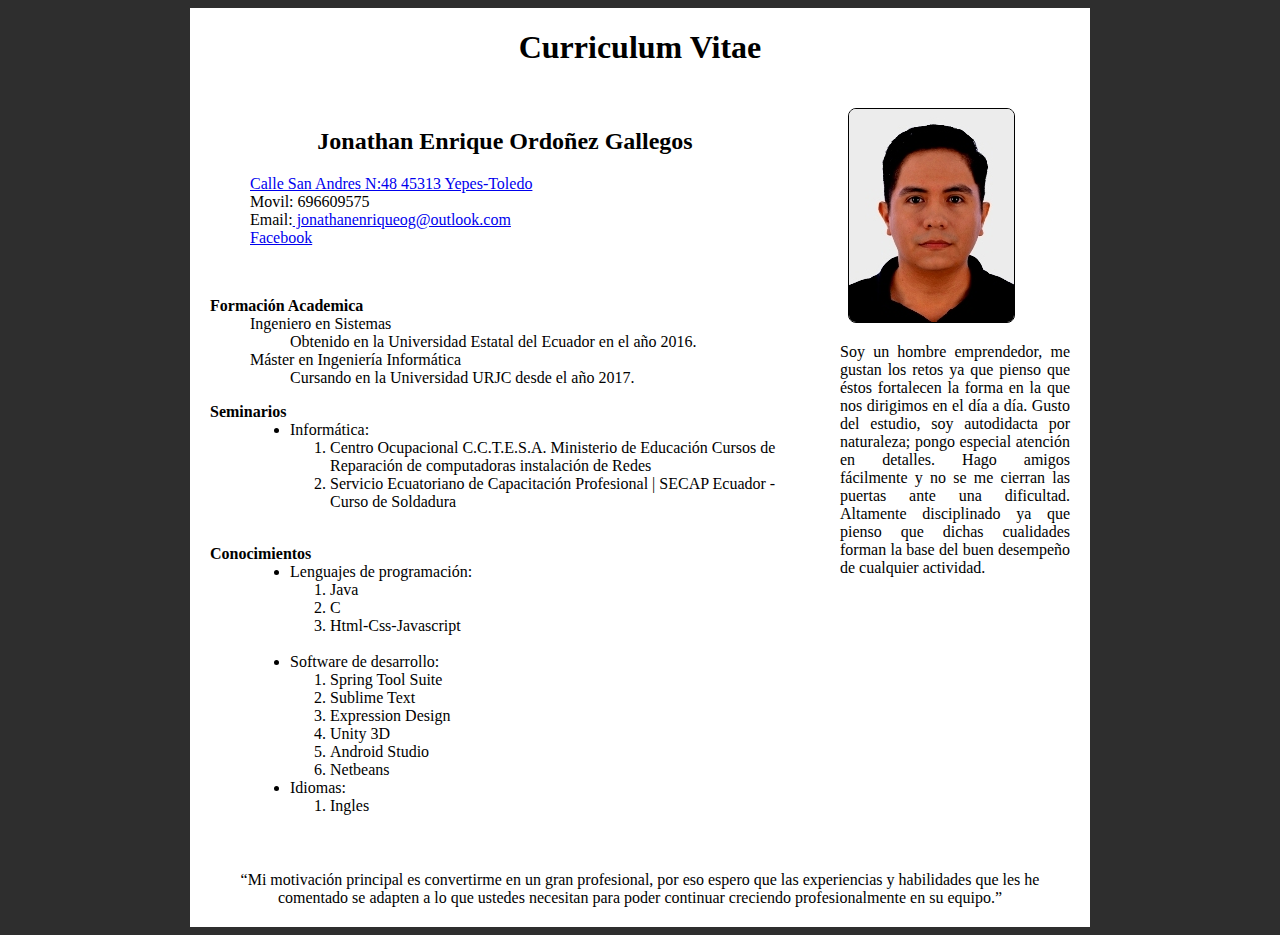
<file: curriculum.html>
<!doctype html>
<html>
    <head>
        <title>Curriculum</title>
        <meta charset="utf-8">
        <meta name="viewport" content="width=device-width, user-scalable=no, initial-scale=1.0,maximum-scale=1.0,minimum-scale=1.0">
        <link rel="stylesheet" type="text/css" href="css/estilo.css">
        <link rel="icon" href="foto.jpg" type="image/x-icon"> 
    </head>
    <body>
        <div class="contenedor">
            <header>
                <h1>Curriculum Vitae</h1>
            </header>
            <section class="principal">
                <h2>Jonathan Enrique Ordoñez Gallegos</h2>

                <div id="iconos">
                    <a  target="_blank" href="https://goo.gl/maps/D4rLns6zG392"><img src="images/direccion.png"></a>
                    <a href=""><img src="images/telefono.png"></a>
                    <a href="mailto:jonathanenriqueog@outlook.com"><img src="images/correo.png"></a>
                    <a href="https://www.facebook.com/jonathan.ordonez.56884"><img src="images/facebook.png"></a>
                    <!-- <a href="https://www.urjc.es/"><img src="urjc.png"></a> -->
                </div>

                <ul class="menuitem">
                      <li id="direccion"><a target="_blank" href="https://goo.gl/maps/D4rLns6zG392">Calle San Andres N:48 45313 Yepes-Toledo</a></li>
                      <li id="telefono">Movil: 696609575</li>
                      <li id="email">Email:<a href="mailto:jonathanenriqueog@outlook.com"> jonathanenriqueog@outlook.com</a></li>
                      <li id="facebook"><a target="_blank" href="https://www.facebook.com/jonathan.ordonez.56884">Facebook</a></li>
                      <!-- <li id="universidad"><a href="https://www.urjc.es/">Universidad Rey Juan Carlos</a></li> -->
                </ul>
                <br>
            <dl>
                <dt><b>Formación Academica</b></dt>
                <dd>
                    <dl>
                        <dt>Ingeniero en Sistemas
                            <dd>Obtenido en la Universidad Estatal del Ecuador en el año 2016.</dd>
                        </dt>
                        <dt>Máster en Ingeniería Informática
                            <dd>Cursando en la Universidad URJC desde el año 2017.</dd>
                        </dt>
                   </dl>    
                </dd>
            </dl>

            <dl>
                <dt><b>Seminarios</b></dt>
                <dd>
                <ul>
                    <li>Informática:
                        <ol>
                            <li>Centro Ocupacional C.C.T.E.S.A. Ministerio de Educación Cursos de Reparación de computadoras instalación de Redes</li>
                            <li>Servicio Ecuatoriano de Capacitación Profesional | SECAP Ecuador - Curso de Soldadura</li>
                            <!-- <li></li> -->
                        </ol>
                    </li>
                    <br>
                </ul>
                </dd>
            </dl>

             <dl>
                <dt><b>Conocimientos</b></dt>
                <dd>
                <ul>
                    <li>Lenguajes de programación:
                        <ol>
                            <li>Java</li>
                            <li>C</li>
                            <li>Html-Css-Javascript</li>
                        </ol>
                    </li>
                    <br>
                    <li>Software de desarrollo:
                        <ol>
                            <li>Spring Tool Suite</li>
                            <li>Sublime Text</li>
                            <li>Expression Design</li>
                            <li>Unity 3D</li>
                            <li>Android Studio</li>
                            <li>Netbeans</li>
                        </ol>
                    </li>
                    <li>Idiomas:
                        <ol>
                            <li>Ingles</li>    
                        </ol>
                    </li>
                </ul>
                </dd>
            </dl>


            </section>
            <aside>
                <img id="foto" src="images/foto.jpg" alt="Aquí va la foto.">
                <!--<svg width="200" height="180">
                    <rect rx="20" ry="20" width="150" height="150"/>
                </svg>-->
                <br><p>Soy un hombre emprendedor, me gustan los retos ya que pienso que éstos fortalecen la forma en la que nos dirigimos en el día a día. Gusto del estudio, soy autodidacta por naturaleza; pongo especial atención en detalles. Hago amigos fácilmente y no se me cierran las puertas ante una dificultad. Altamente disciplinado ya que pienso que dichas cualidades forman la base del buen desempeño de cualquier actividad.</p>
            </aside>
            <footer>
                “Mi motivación principal es convertirme en un gran profesional, por eso espero que las experiencias y habilidades que les he comentado se adapten a lo que ustedes necesitan para poder continuar creciendo profesionalmente en su equipo.”
            </footer>
 
        </div>  
    </body>  
</html>
</file>
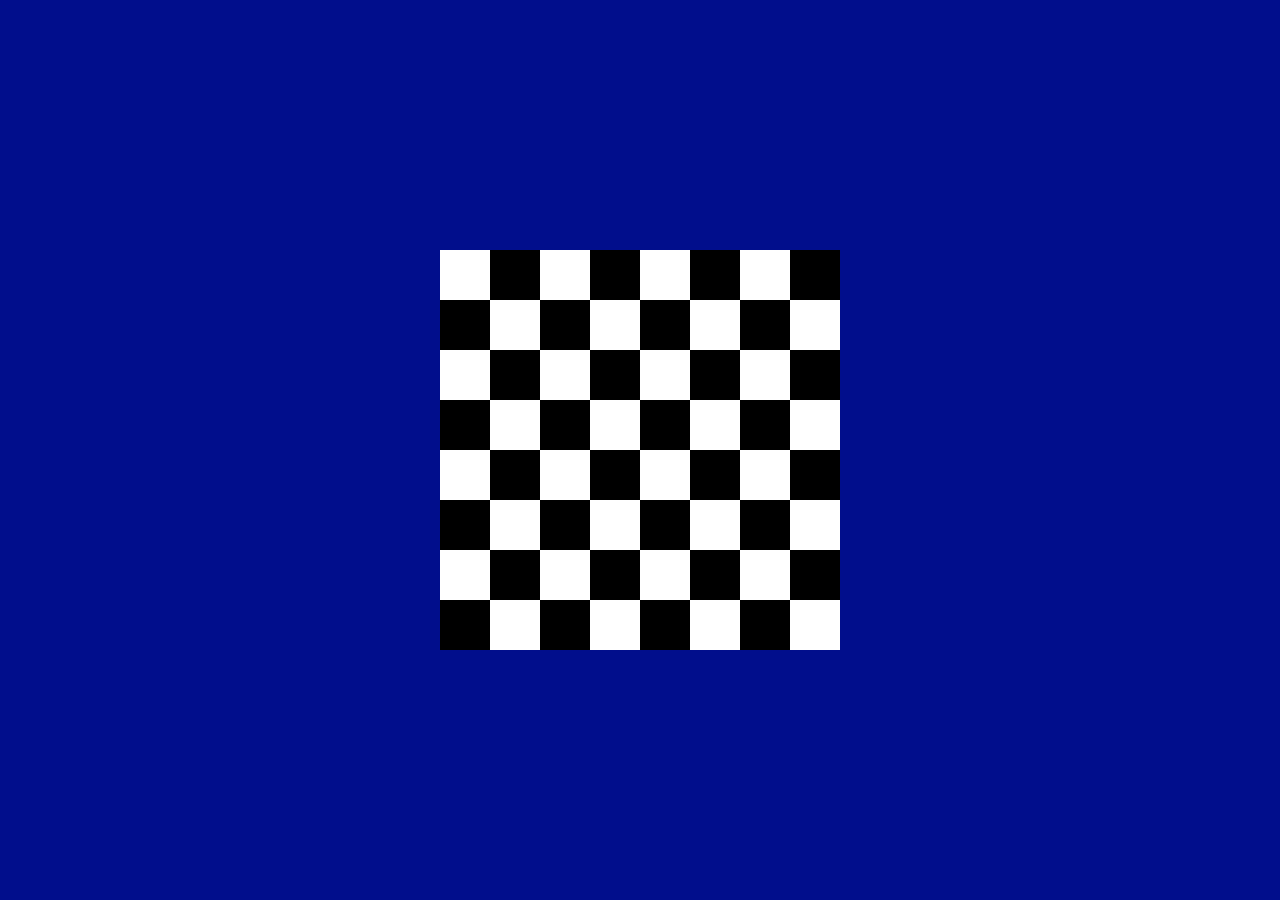
<file: damero.html>
<!DOCTYPE html>
<html>
	<head>
		<meta charset="utf-8">
		<meta name="viewport" content="width=device-width, user-scalable=no, initial-scale=1.0,maximum-scale=1.0,minimum-scale=1.0">
		<title>Damero</title>
		<link rel="stylesheet" type="text/css" href="css/estilodam.css"/>
	</head>
	<body>
		<div id="damero">
				<div></div>
				<div></div>
				<div></div>
				<div></div>
				<div></div>
				<div></div>
				<div></div>
				<div></div>
				<div></div>
				<div></div>
				<div></div>
				<div></div>
				<div></div>
				<div></div>
				<div></div>
				<div></div>
				<div></div>
				<div></div>
				<div></div>
				<div></div>
				<div></div>
				<div></div>
				<div></div>
				<div></div>
				<div></div>
				<div></div>
				<div></div>
				<div></div>
				<div></div>
				<div></div>
				<div></div>
				<div></div>
				<div></div>
				<div></div>
				<div></div>
				<div></div>
				<div></div>
				<div></div>
				<div></div>
				<div></div>
				<div></div>
				<div></div>
				<div></div>
				<div></div>
				<div></div>
				<div></div>
				<div></div>
				<div></div>
				<div></div>
				<div></div>
				<div></div>
				<div></div>
				<div></div>
				<div></div>
				<div></div>
				<div></div>
				<div></div>
				<div></div>
				<div></div>
				<div></div>
				<div></div>
				<div></div>
				<div></div>
				<div></div>
		</div>
	</body>
</html>
</file>
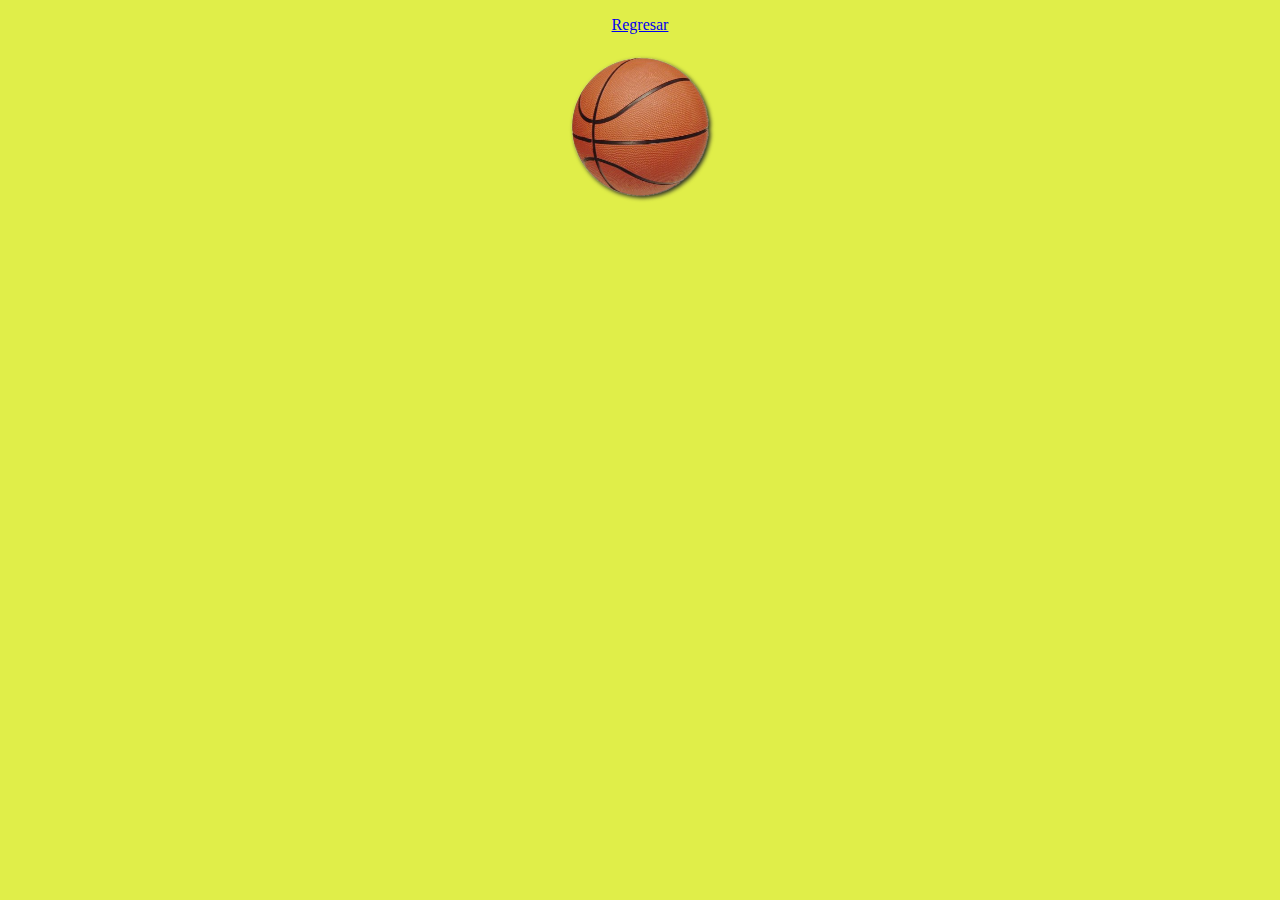
<file: estadisticas.html>
<!DOCTYPE html>
<html>
<head>
	<title>Estadísticas</title>
	<meta charset="utf-8">
	<meta name="viewport" content="width=device-width, user-scalable=no, initial-scale=1.0, maximum-scale=1.0, minimum-scale=1.0">
	<link rel="stylesheet" type="text/css" href="css/estadisticas.css">
</head>
<body>
	<div>
		<p><a href="index.html">Regresar</a></p>
		<img src="fotos/pelota.png">	
	</div>

</body>
</html>
</file>
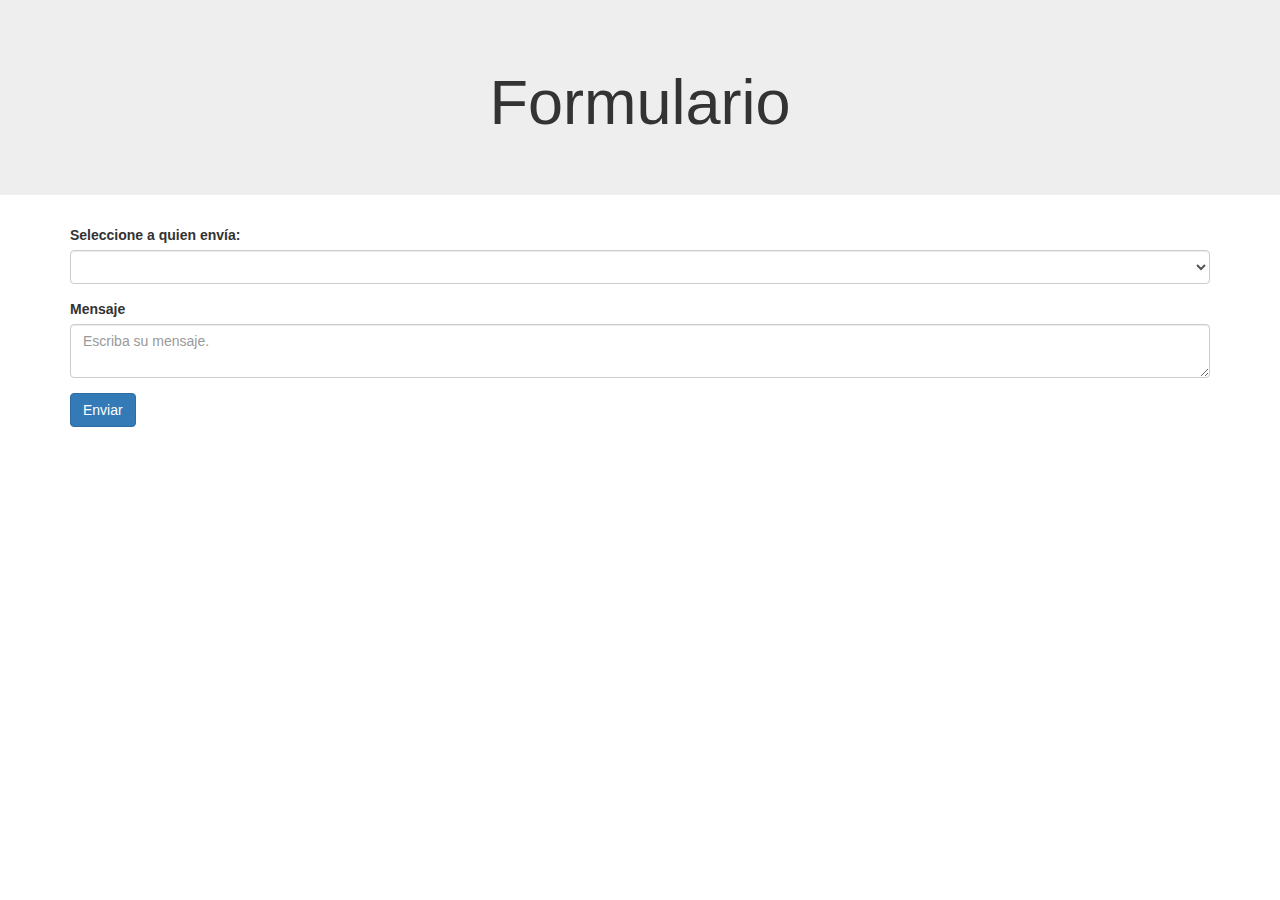
<file: formulario1.html>
<!DOCTYPE html>
<html>
<head>
	<title>Formulario</title>
	<meta charset="utf-8">
	<meta name="viewport" content="width=device-width, user-scalable=no, initial-scale=1.0, maximum-scale=1.0, minimum-scale=1.0">
	<link rel="stylesheet" href="https://maxcdn.bootstrapcdn.com/bootstrap/3.3.7/css/bootstrap.min.css">
	<link rel="stylesheet" href="ui/jquery-ui.css">
	<link rel="stylesheet" type="text/css" href="css/estilosf1.css">
		
</head>
<body>
	<HEADER>
		<div class="jumbotron text-center"><h1>Formulario</h1></div>
	</HEADER>

	<div class="container">
		
			<form action="">
				<div class="form-group">
					<label>Seleccione a quien envía:</label>
					<select id="seleccion" class="form-control">
					  <option class="list-group-item-success" value="jonathanordonez@gmail.com">Jonathan Ordoñez</option>
					  <option class="list-group-item-success" value="pedrolopez@gmail.com">Pedro Lopez</option>
					  <option class="list-group-item-success" value="mercedezubilla@gmail.com">Mercedes Ubilla</option>
					  <option class="list-group-item-success" value="antonioguerrero@gmail.com">Antonio Guerrero</option>
					</select>
					<span id="spanselect" class="help-block"></span>
				</div>

				<div class="form-group">
				  <label>Mensaje</label>
				  <textarea id="mensaje" class="form-control" placeholder="Escriba su mensaje."></textarea>
				  <span id="spanmensaje" class="help-block"></span>
				</div>
      		 <button id="abrirPopup" type="button" class="btn btn-primary">Enviar</button>
			</form>
	</div>


    <div id="dialog">
		
		<div id="pro" class="progress">
			<div id="barra" class="progress-bar progress-bar-info progress-bar-striped" role="progressbar">
			</div>
		</div>

		<div id="datos" class="form-group">
			<p>Se ha enviado el mensaje a: <label id="correo"></label></p>
			<p>Hora de envío: <label id="hora"></label></p>
		</div>
	</div>

	

<script type="text/javascript" src="js/jquery.js"></script>
<script type="text/javascript" src="js/bootstrap.js"></script>
<script type="text/javascript" src="js/validacion.js"></script>
<script type="text/javascript" src="ui/jquery-ui.js"></script>
</body>
</html>
</file>
<file: css/estilo.css>
.contenedor{
	width: 80%;
	max-width:900px;
	margin:0 auto;
	background:#FFFFFF;
	overflow: hidden;
}
.principal{
	width:70%;
	background:#FFFFFF;
	padding:20px;
	float:left;
	box-sizing:border-box;
}
aside{
	width:30%;
	background:#FFFFFF;
	padding:20px;
	float:left;
	box-sizing:border-box;
}
footer{
	width:100%;
	background:#FFFFFF;
	padding:20px;
	float:left;
	box-sizing:border-box;
	text-align: center;
}
.menuitem {
    list-style-type: none;
}
body{
	background:#2E2E2E;
}
p{
	text-align: justify;
}
h1, h2{
	text-align:center;
}

#foto {
	margin-left: 8px;
    max-width: 100%;
    max-height: 100%;
    border:1px solid black;
    border-radius: 8px;
}


@media screen and (max-width: 800px){
	body {
		background:#FFFFFF;
	}
	.principal{
		width:100%;
	}
	aside{
		width:100%;
	}
}

@media screen and (max-width: 470px){
	.menuitem{
		display: none;
	}
}
@media screen and (min-width: 471px){
	#iconos{
		display: none;
	}
}

@media screen and (max-width: 320px){
	dl, dd, dt, ul, li, ol, .contenedor, .principal, aside{
		padding: 0px;
		margin-left: 0;
	}
}
@media screen and (max-width: 245px){
	#foto{
		display: none;
	}
}
</file>
<file: css/estilodam.css>
body{
	background: #010E8C;
}

#damero{
	background:#FFFFFF;
	height: 400px;
	width: 400px;
	position: absolute;
	top: 0;
	right: 0;
	left: 0;
	bottom: 0;
	margin: auto;
	
}

#damero div{
	float: left;
	height: 50px;
	width: 50px;
}


#damero div:nth-child(n+1):nth-child(even):nth-child(-n+8),
#damero div:nth-child(n+17):nth-child(even):nth-child(-n+24),
#damero div:nth-child(n+33):nth-child(even):nth-child(-n+40),
#damero div:nth-child(n+49):nth-child(even):nth-child(-n+56),
#damero div:nth-child(n+9):nth-child(odd):nth-child(-n+16),
#damero div:nth-child(n+25):nth-child(odd):nth-child(-n+32),
#damero div:nth-child(n+41):nth-child(odd):nth-child(-n+48),
#damero div:nth-child(n+57):nth-child(odd):nth-child(-n+64)
{
	background:#000000;
}
</file>
<file: css/estadisticas.css>
body{
background-color: #E0EE49
}

img{
	-webkit-filter: drop-shadow(2px 2px 2px #222);
  filter: drop-shadow(2px 2px 2px #222);
}

div{
	margin: 0 auto;
	text-align: left;
	width: 200px;

	text-align: center;
    position: relative;
    animation-name: anima;
    animation-duration: 15s;
}

@keyframes anima {
    0%   {left:0px; top:0px;}
    5%  {left:0px; top:0px;}
    10%  {left:0px; top:0px;}
    15%  {left:0px; top:200px;}
    20% {left:0px; top:0px;}
    25%   {left:0px; top:0px;}
    30%  {left:200px; top:0px;}
    35%  {left:200px; top:200px;}
    40%  {left:0px; top:200px;}
    45% {left:0px; top:0px;}
    50%   {left:0px; top:0px;}
    55%  {left:200px; top:0px;}
    60%  {left:200px; top:200px;}
    65%  {left:0px; top:200px;}
    70% {left:0px; top:0px;}
    75%   {left:0px; top:0px;}
    80%  {left:200px; top:0px;}
    85%  {left:200px; top:200px;}
    90%  {left:0px; top:200px;}
    100% {left:0px; top:0px;}
}
</file>
<file: css/estilosf1.css>
#datos{
	display: none;
}
#barra{
	
	animation: precarga 10s;
}

@keyframes precarga{
	100%{
		width: 100%;
	}

}
</file>
